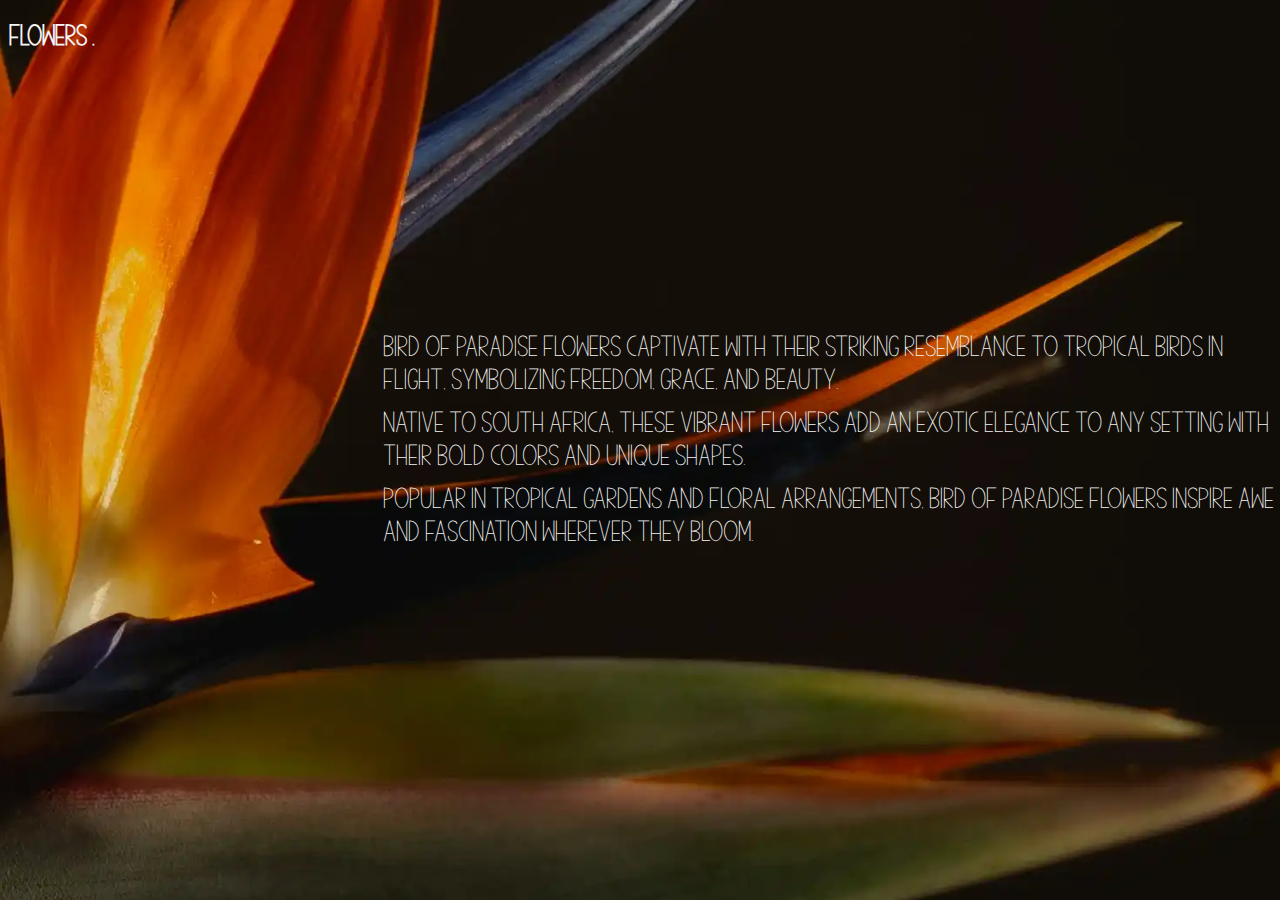
<file: BOP.html>
<!DOCTYPE html>
<html lang="en">

<head>
    <meta charset="UTF-8">
    <meta name="viewport" content="width=device-width, initial-scale=1.0">
    <title>Bird of Paradise: Flowers</title>
    <link rel="stylesheet" href="./style.css" />
</head>

<body>
    <header><a href="./index.html">Flowers .</a></header>
    <main>
        <div class="home-background">
            <img class="BOP" src="./assets/images/BOP.webp" />
        </div>
        <div class="details">
            <p>Bird of Paradise flowers captivate with their striking resemblance to tropical birds in flight,
                symbolizing freedom, grace, and beauty. </p>
            <p>Native to South Africa, these vibrant flowers add an exotic
                elegance to any setting with their bold colors and unique shapes. </p>
            <p>Popular in tropical gardens and
                floral arrangements, Bird of Paradise flowers inspire awe and fascination wherever they bloom.</p>
            </p>
        </div>
    </main>
    <footer></footer>

</body>

</html>
</file>
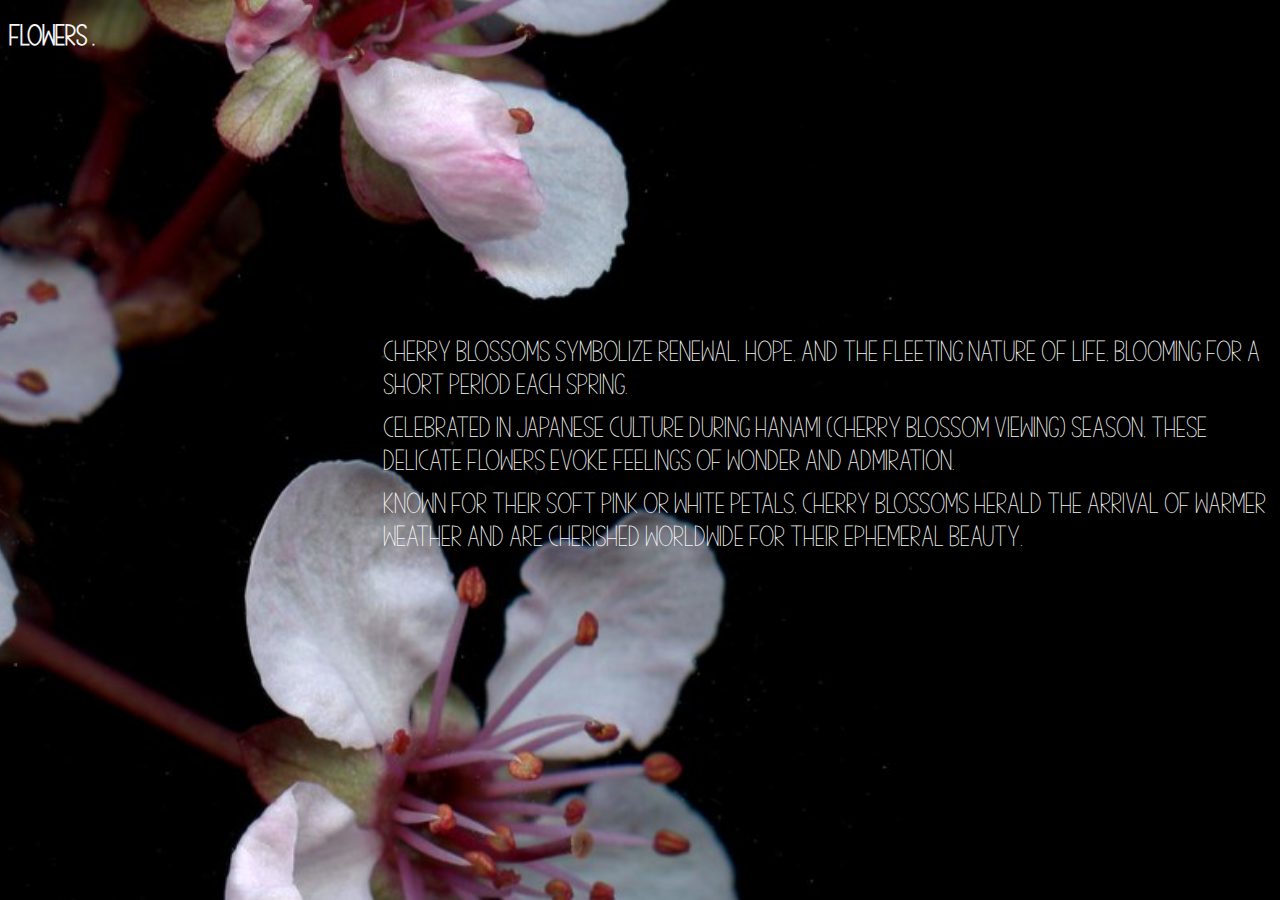
<file: CB.html>
<!DOCTYPE html>
<html lang="en">

<head>
    <meta charset="UTF-8">
    <meta name="viewport" content="width=device-width, initial-scale=1.0">
    <title>Cherry Blossom: Flowers</title>
    <link rel="stylesheet" href="./style.css" />
</head>

<body>
    <header><a href="./index.html">Flowers .</a></header>
    <main>
        <div class="home-background">
            <img class="cb" src="./assets/images/CB.jpg" />
        </div>
        <div class="details cb">
            <p>Cherry blossoms symbolize renewal, hope, and the fleeting nature of life, blooming for a short period
                each spring. </p>
            <p>Celebrated in Japanese culture during hanami (cherry blossom viewing) season, these
                delicate flowers evoke feelings of wonder and admiration. </p>
            <p>
                Known for their soft pink or white petals,
                cherry blossoms herald the arrival of warmer weather and are cherished worldwide for their ephemeral
                beauty.
            </p>
        </div>
    </main>
    <footer></footer>

</body>

</html>
</file>
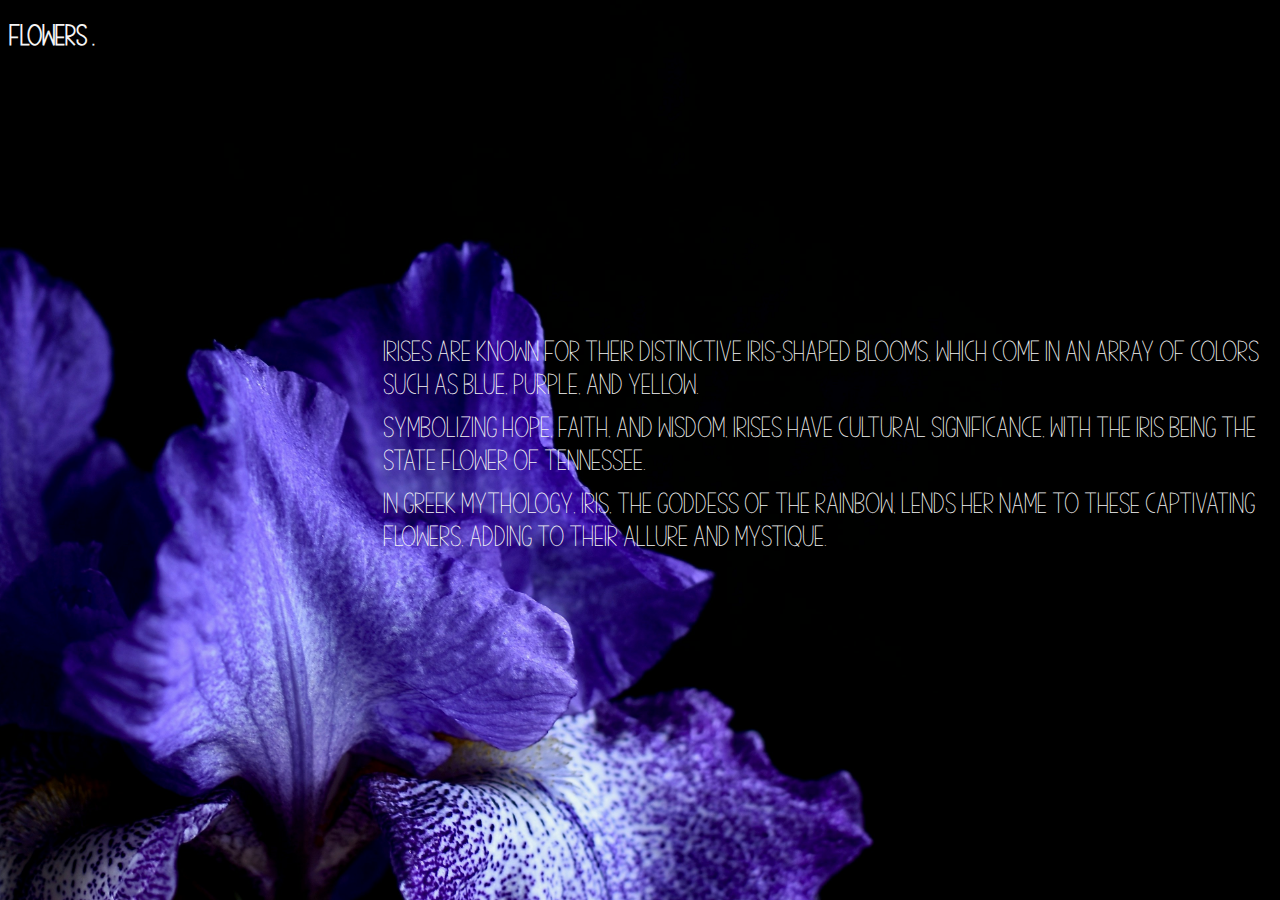
<file: iris.html>
<!DOCTYPE html>
<html lang="en">

<head>
    <meta charset="UTF-8">
    <meta name="viewport" content="width=device-width, initial-scale=1.0">
    <title>Iris: Flowers</title>
    <link rel="stylesheet" href="./style.css" />
</head>

<body>
    <header><a href="./index.html">Flowers .</a></header>
    <main>
        <div class="home-background">
            <img class="iris" src="./assets/images/iris.jpg" />
        </div>
        <div class="details iris">
            <p>Irises are known for their distinctive iris-shaped blooms, which come in an array of colors such as blue,
                purple, and yellow.</p>
            <p>Symbolizing hope, faith, and wisdom, irises have cultural significance, with the
                iris being the state flower of Tennessee.</p>
            <p>In Greek mythology, Iris, the goddess of the rainbow,
                lends her name to these captivating flowers, adding to their allure and mystique.</p>
    </main>
    <footer></footer>

</body>

</html>
</file>
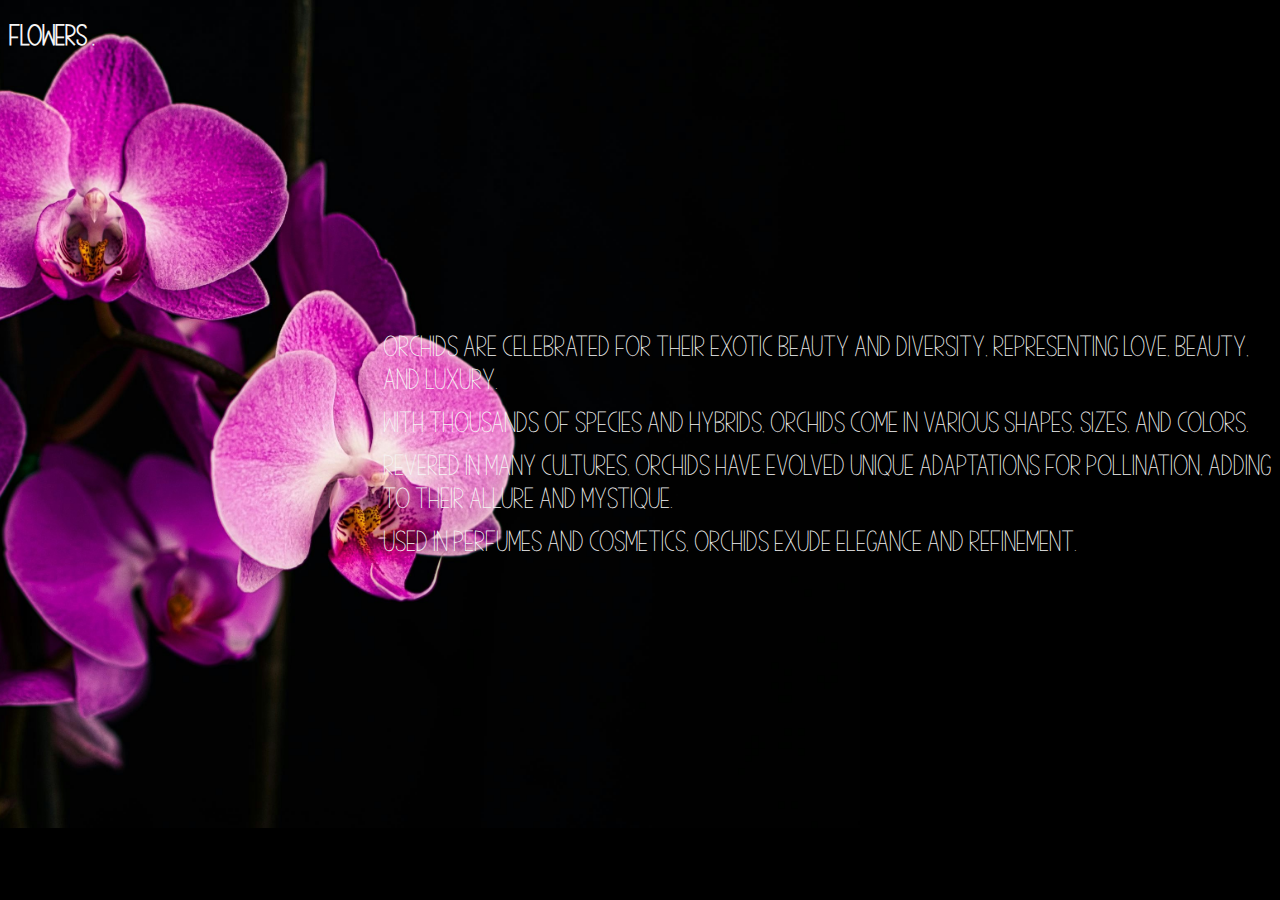
<file: orchid.html>
<!DOCTYPE html>
<html lang="en">

<head>
    <meta charset="UTF-8">
    <meta name="viewport" content="width=device-width, initial-scale=1.0">
    <title>Orchid: Flowers</title>
    <link rel="stylesheet" href="./style.css" />
</head>

<body>
    <header><a href="./index.html">Flowers .</a></header>
    <main>
        <div class="home-background">
            <img class="orchid" src="./assets/images/orchid.jpg" />
        </div>
        <div class="details orchid">
            <p>Orchids are celebrated for their exotic beauty and diversity, representing love, beauty, and luxury.</p>
            <p>With thousands of species and hybrids, orchids come in various shapes, sizes, and colors.</p>
            <p>
                Revered in many cultures, orchids have evolved unique adaptations for pollination, adding to their
                allure and mystique.
            </p>
            <p> Used in perfumes and cosmetics, orchids exude elegance and refinement.</p>
        </div>
    </main>
    <footer></footer>

</body>

</html>
</file>
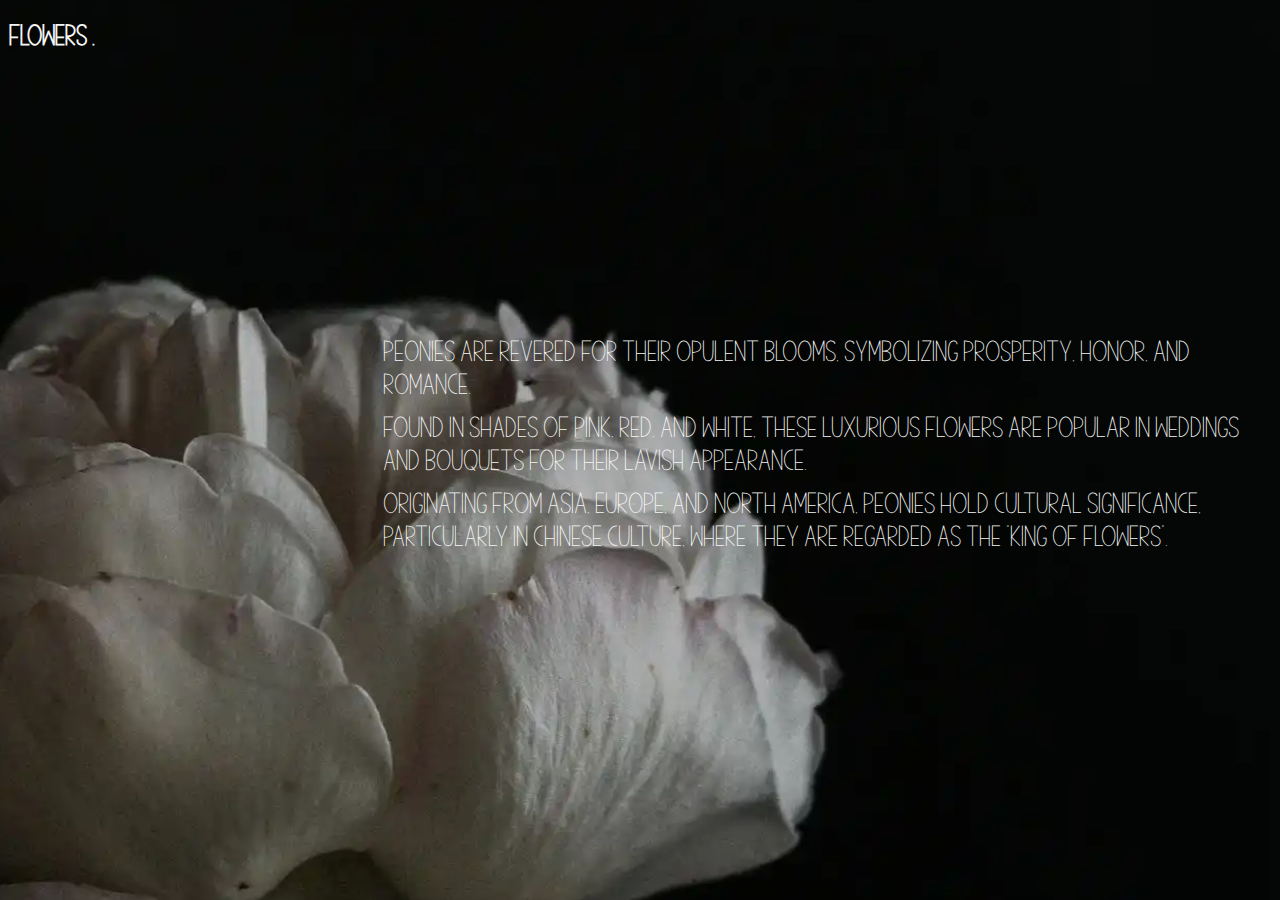
<file: peony.html>
<!DOCTYPE html>
<html lang="en">

<head>
    <meta charset="UTF-8">
    <meta name="viewport" content="width=device-width, initial-scale=1.0">
    <title>Rose: Flowers</title>
    <link rel="stylesheet" href="./style.css" />
</head>

<body>
    <header><a href="./index.html">Flowers .</a></header>
    <main>
        <div class="home-background">
            <img class="peony" src="./assets/images/peony.webp" />
        </div>
        <div class="details">
            <p>Peonies are revered for their opulent blooms, symbolizing prosperity, honor, and romance.</p>
            <p>Found in
                shades of pink, red, and white, these luxurious flowers are popular in weddings and bouquets for their
                lavish appearance. </p>
            <p>
                Originating from Asia, Europe, and North America, peonies hold cultural
                significance, particularly in Chinese culture, where they are regarded as the "king of flowers".
            </p>
        </div>
    </main>
    <footer></footer>

</body>

</html>
</file>
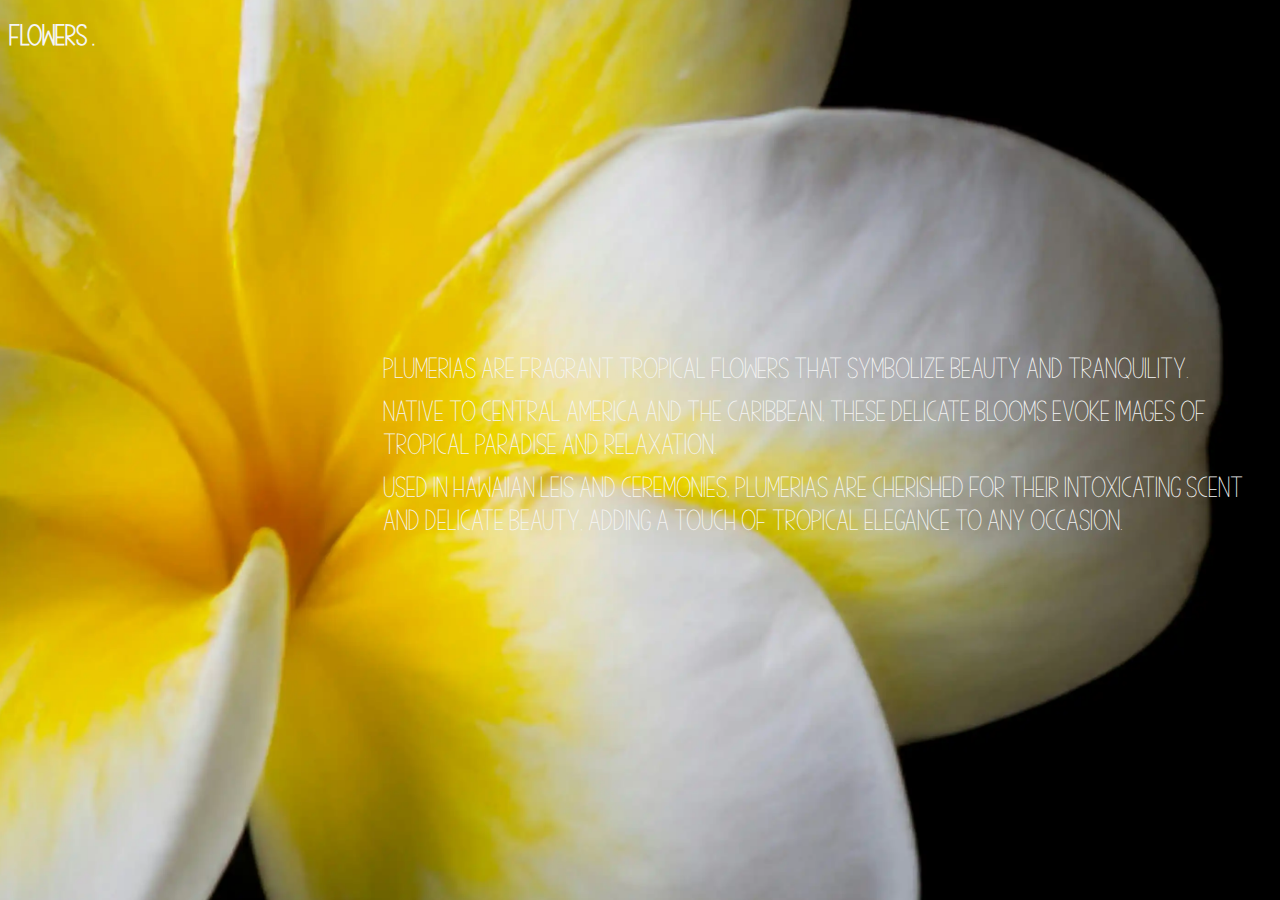
<file: plumeria.html>
<!DOCTYPE html>
<html lang="en">

<head>
    <meta charset="UTF-8">
    <meta name="viewport" content="width=device-width, initial-scale=1.0">
    <title>Plumeria: Flowers</title>
    <link rel="stylesheet" href="./style.css" />
</head>

<body>
    <header><a href="./index.html">Flowers .</a></header>
    <main>
        <div class="home-background">
            <img src="./assets/images/plumeria.webp" />
        </div>
        <div class="details">
            <p>
                Plumerias are fragrant tropical flowers that symbolize beauty and tranquility.
            </p>
            <p>Native to Central America and the Caribbean, these delicate blooms evoke images of tropical paradise and
                relaxation.</p>
            <p> Used in Hawaiian leis and ceremonies, plumerias are cherished for their intoxicating scent and delicate
                beauty, adding a touch of tropical elegance to any occasion.</p>
        </div>
    </main>
    <footer></footer>

</body>

</html>
</file>
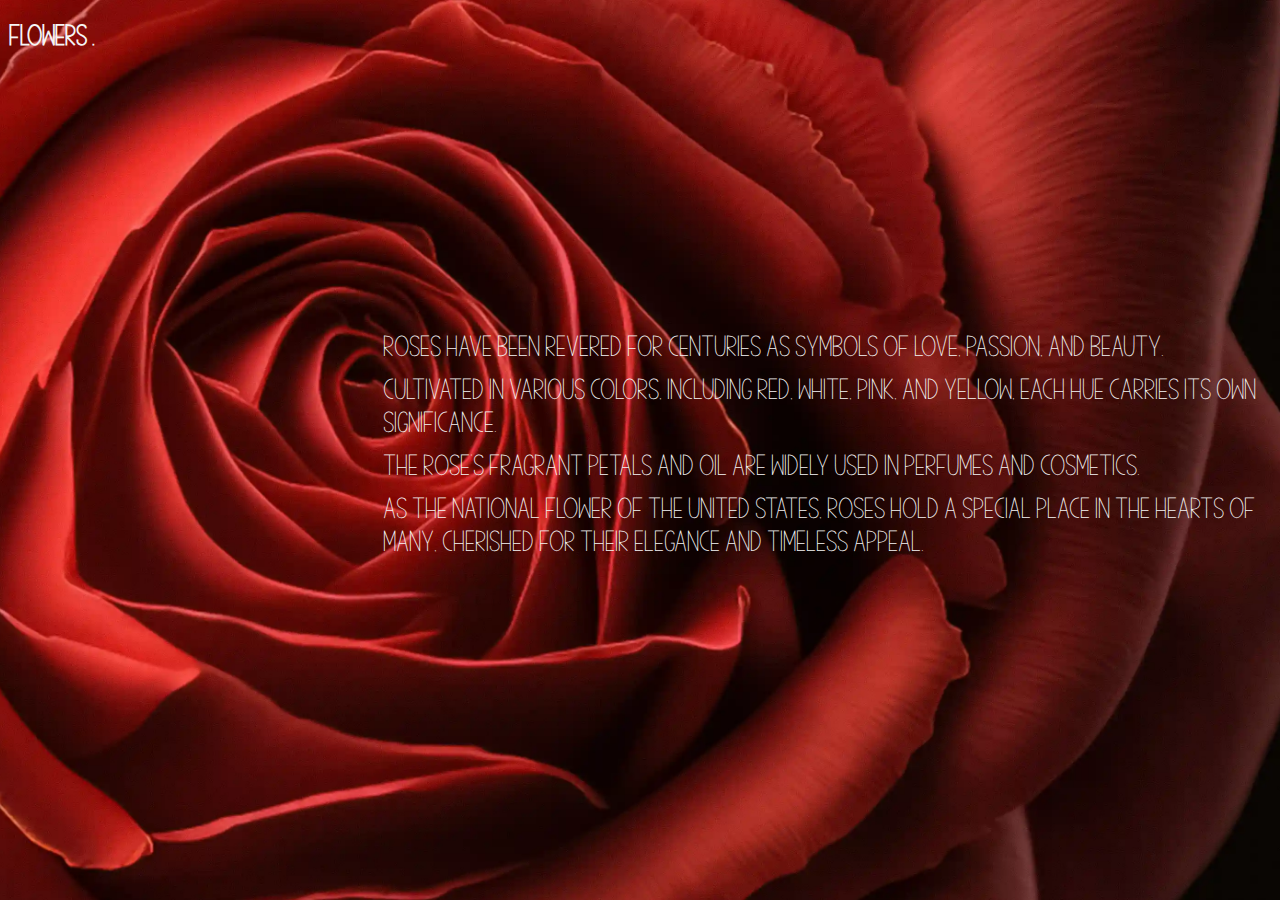
<file: rose.html>
<!DOCTYPE html>
<html lang="en">

<head>
    <meta charset="UTF-8">
    <meta name="viewport" content="width=device-width, initial-scale=1.0">
    <title>Rose: Flowers</title>
    <link rel="stylesheet" href="./style.css" />
</head>

<body>
    <header><a href="./index.html">Flowers .</a></header>
    <main>
        <div class="home-background">
            <img src="./assets/images/rose.webp" />
        </div>
        <div class="details">
            <p>Roses have been revered for centuries as symbols of love, passion, and beauty.</p>
            <p>Cultivated in various colors, including red, white, pink, and yellow, each hue carries its own
                significance.</p>
            <p>The rose's fragrant petals and oil are widely used in perfumes and cosmetics.</p>
            <p>As the national flower of the United States, roses hold a special place in the hearts of many, cherished
                for their elegance and timeless appeal.</p>
        </div>
    </main>
    <footer></footer>

</body>

</html>
</file>
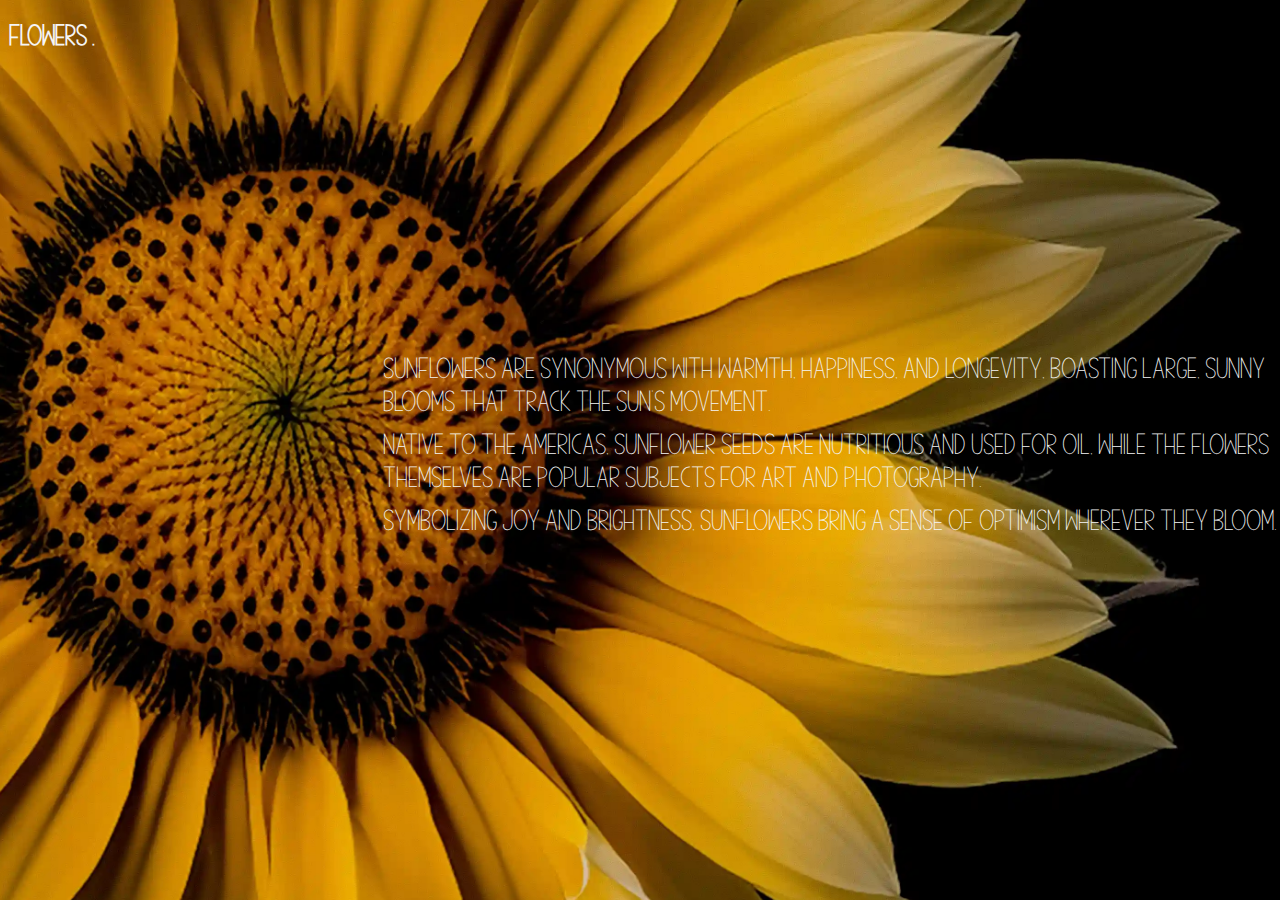
<file: sunflower.html>
<!DOCTYPE html>
<html lang="en">

<head>
    <meta charset="UTF-8">
    <meta name="viewport" content="width=device-width, initial-scale=1.0">
    <title>Sunflower: Flowers</title>
    <link rel="stylesheet" href="./style.css" />
</head>

<body>
    <header><a href="./index.html">Flowers .</a></header>
    <main>
        <div class="home-background">
            <img src="./assets/images/sunflower.webp" />
        </div>
        <div class="details">
            <p>Sunflowers are synonymous with warmth, happiness, and longevity, boasting large, sunny blooms that track
                the sun's movement.</p>
            <p>Native to the Americas, sunflower seeds are nutritious and used for oil, while
                the flowers themselves are popular subjects for art and photography. </p>
            <p>Symbolizing joy and brightness,
                sunflowers bring a sense of optimism wherever they bloom.</p>
        </div>
    </main>
    <footer></footer>

</body>

</html>
</file>
<file: style.css>
@font-face {
    font-family: 'MyCustomFont';
    src: url('./assets/fonts/House\ Minimalist.ttf') format('truetype'),
        url('./assets/fonts/House\ Minimalist.otf') format('opentype');
    font-weight: normal;
    font-style: normal;
}

@font-face {
    font-family: 'MyCustomFontOne';
    src: url('./assets/fonts/AnticSlab-Regular.ttf') format('truetype');
    font-weight: normal;
    font-style: normal;
}

body {
    margin: 0;
    padding: 0;
    width: 100%;
    height: 100vh;
    background-color: black;
    color: whitesmoke;
    font-family: 'MyCustomFont', Arial, sans-serif;
}

a {
    text-decoration: none;
    color: inherit;
}


header {
    width: 100%;
    height: 8%;
    font-size: 30px;
    display: flex;
    align-items: center;
    justify-content: left;
    position: absolute;
    z-index: 1;
}

header a {
    font-weight: bold;
    margin-left: 10px;
}

.menu-names {
    z-index: 1;
    position: absolute;
    width: 50%;
    display: flex;
    flex-direction: column;
    justify-content: center;
    align-items: center;
    right: 0;
    height: 100vh;
}

.details {
    font-family: 'MyCustomFont', Arial, sans-serif;
    z-index: 1;
    position: absolute;
    width: 70%;
    display: flex;
    flex-direction: column;
    justify-content: center;
    align-items: start;
    right: 0;
    height: 100vh;
    font-size: 30px;
    animation: home-names 1s ease-in-out;
}

.details p {
    margin: 0;
    padding: 0;
    margin-bottom: 10px;
}

.menu-names a {
    font-size: 30px;
    margin: 10px;
    cursor: pointer;
    animation: home-names 1s ease-in-out;
}

.menu-names a:hover {
    font-weight: bold;
}

main {
    width: 100%;
    height: 100%;
    position: relative;
    overflow: hidden;
}

/* footer {
    width: 100%;
    height: 8%;
} */

.home-background img {
    height: 92vh;
    object-fit: contain;
    position: absolute;
    left: -350px;
    scale: 5;
    width: 100%;
    filter: opacity(1);
    animation: home-background 1s ease-in-out;
}

.home-background .home {
    scale: 2;
    bottom: -120px;
}

.home-background .BOP {
    left: -300px;
    bottom: -100px;
}

.home-background .iris {
    left: -300px;
    scale: 2;
    transform: scaleX(-1);
}

.home-background .peony {
    scale: 4;
    bottom: 220px;
}

.home-background .orchid {
    scale: 1;
    left: -400px;
}

.home-background .cb {
    scale: 2;
}
@keyframes home-background {
    from {
        opacity: 0;
        filter: grayscale();
    }

    to {
        opacity: 1;
        filter: none;
    }
}
@keyframes home-names {
    from {
        opacity: 0;
    }

    to {
        opacity: 1;
    }
}
</file>
